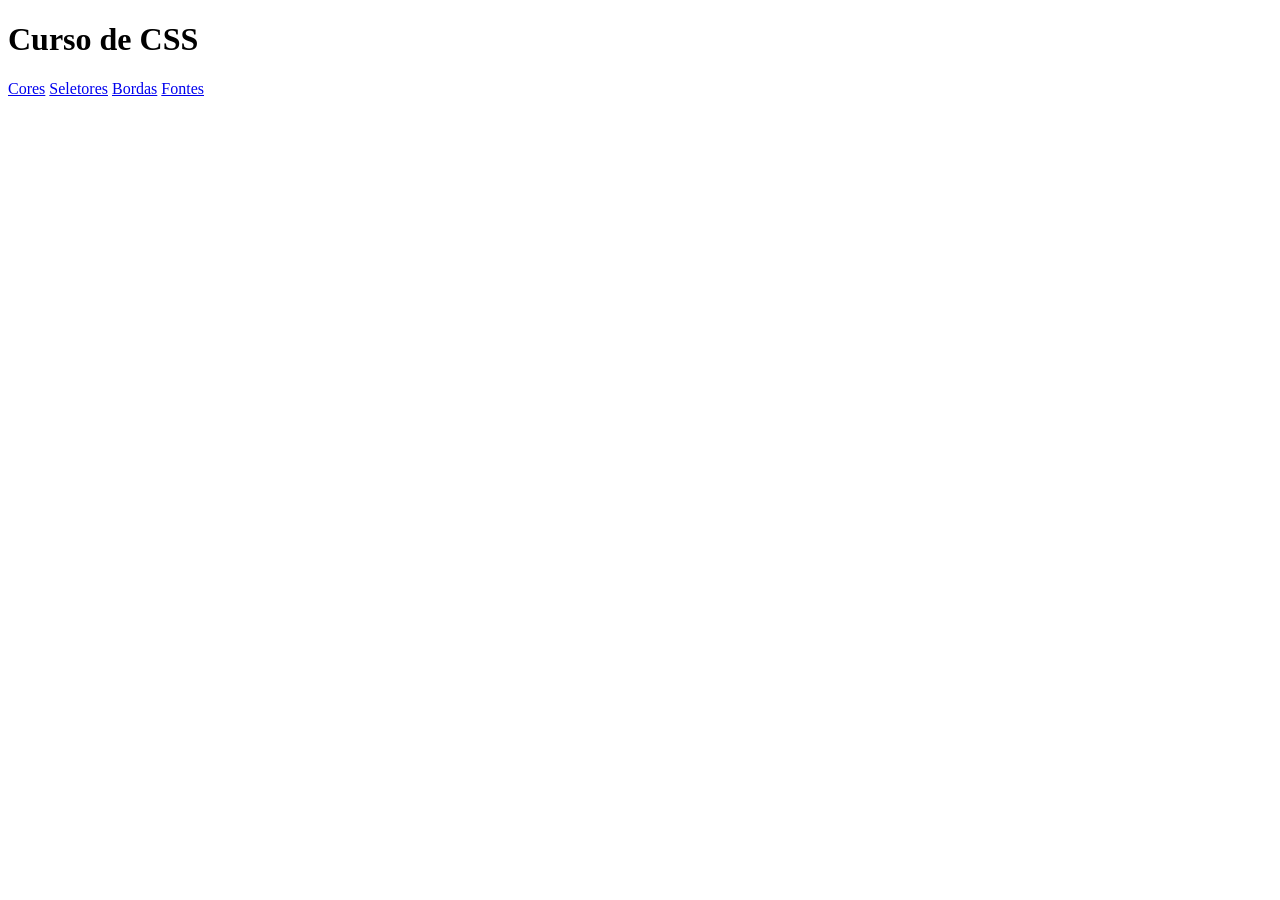
<file: index.html>
<!DOCTYPE html>
<html lang="pt-br">

<head>
    <meta charset="UTF-8">
    <meta name="viewport" content="width=device-width, initial-scale=1.0">
    <title>Document</title>
    <link rel="shortcut icon" href="assets/images/favicon.ico" type="image/x-icon">
</head>

<body>
    <!-- h1 é titulo -->
    <h1>Curso de CSS</h1>
    <!-- a serve para navegar entre paginas -->
    <a href="public/cores.html">Cores</a>
    <a href="public/seletores.html">Seletores</a>
    <a href="public/bordas.html">Bordas</a>
    <a href="public/fontes.html">Fontes</a>

</body>

</html>
</file>
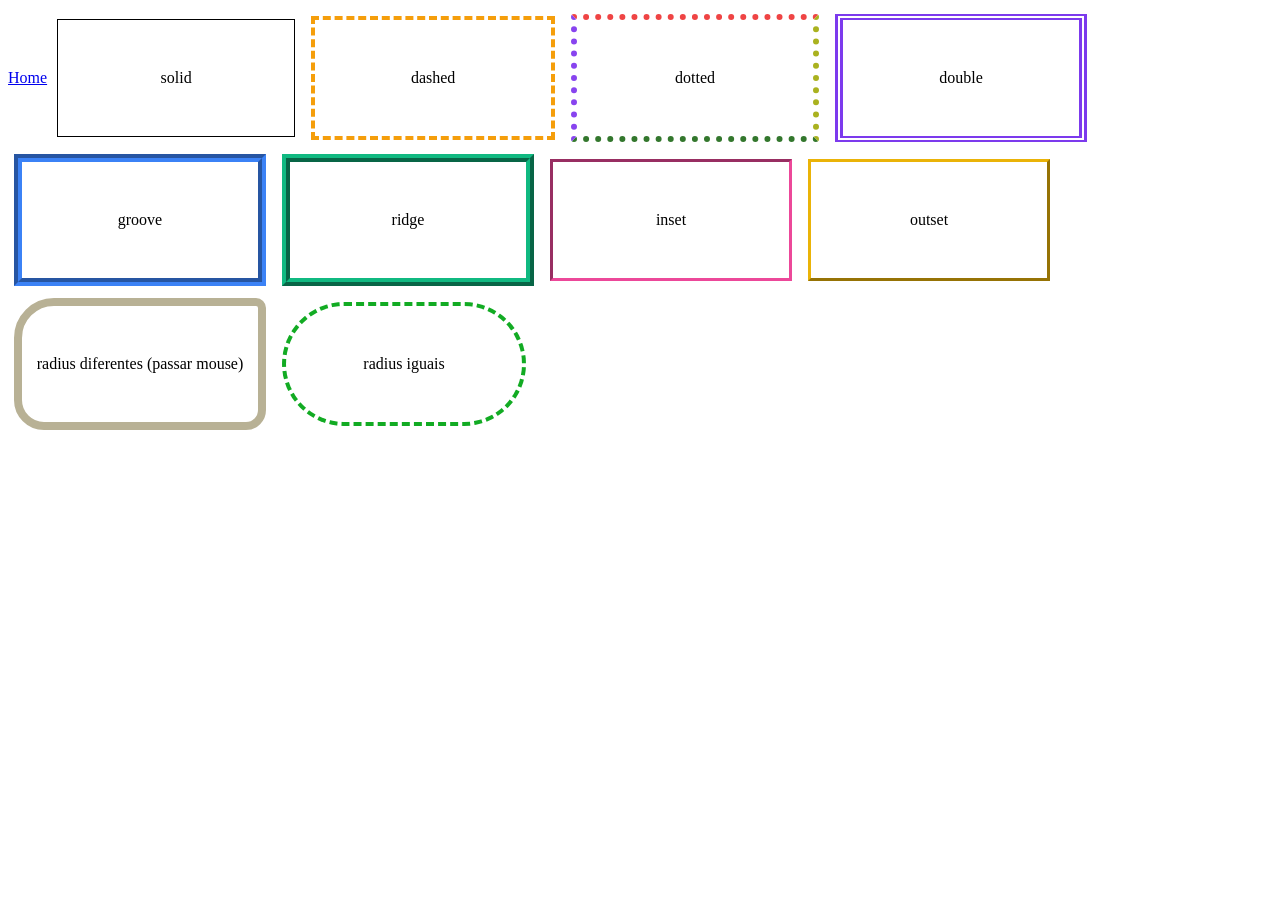
<file: public/bordas.html>
<!DOCTYPE html>
<html lang="pt-br">

<head>
    <meta charset="UTF-8">
    <meta name="viewport" content="width=device-width, initial-scale=1.0">
    <title>Bordas</title>
    <link rel="shortcut icon" href="../assets/images/favicon.ico" type="image/x-icon">
    <link rel="stylesheet" href="../assets/css/bordas.css">
    
</head>

<body>
    <a href="../index.html">Home</a>

    <div class="demonstracao borda-solid">solid</div>
    <div class="demonstracao borda-dashed">dashed</div>
    <div class="demonstracao borda-dotted">dotted</div>
    <div class="demonstracao borda-double">double</div>
    <div class="demonstracao borda-groove">groove</div>
    <div class="demonstracao borda-ridge">ridge</div>
    <div class="demonstracao borda-inset">inset</div>
    <div class="demonstracao borda-outset">outset</div>

    <div class="demonstracao borda-radius-diferente">radius diferentes (passar mouse)</div>
    <div class="demonstracao borda-radius-iguais">radius iguais</div>


</body>

</html>
</file>
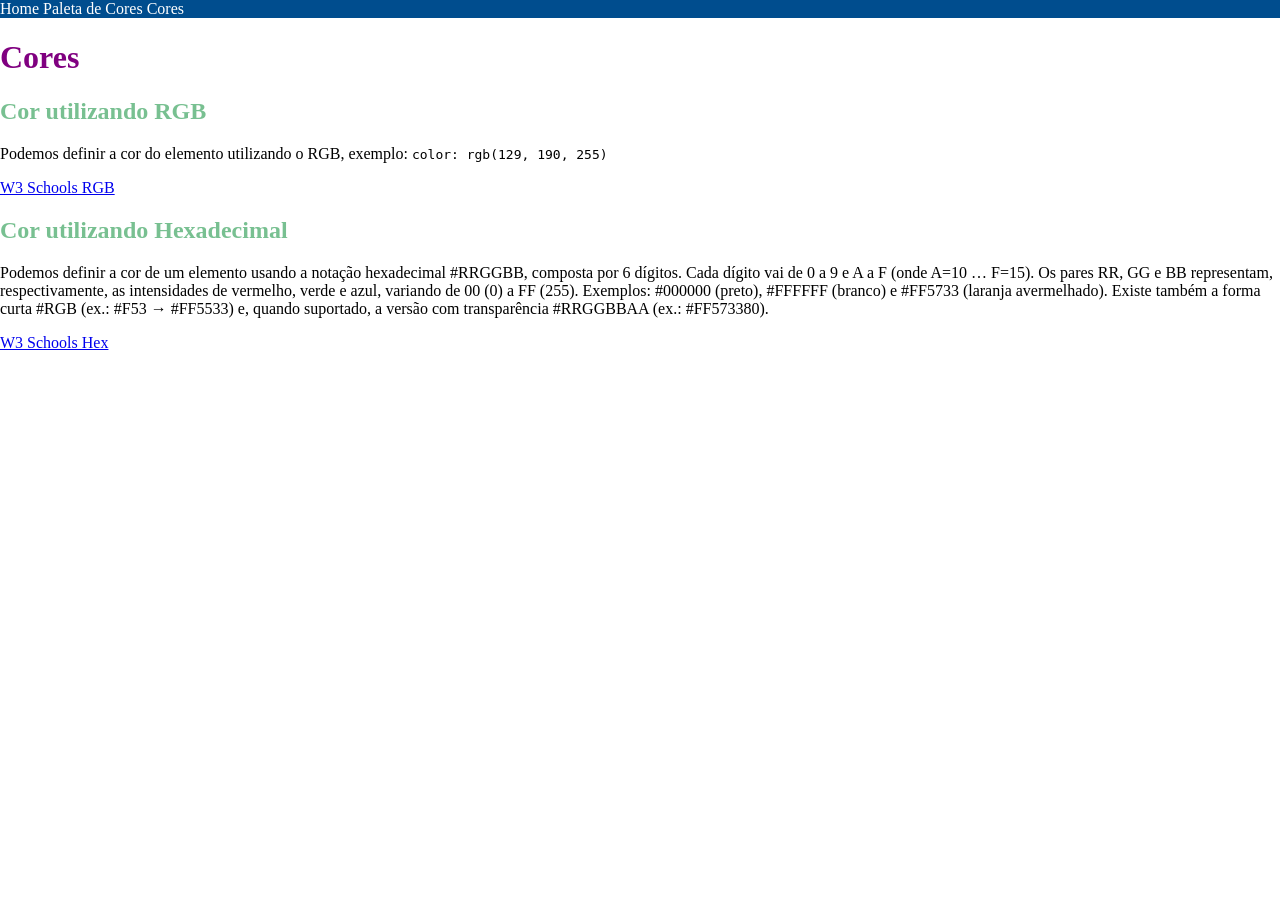
<file: public/cores.html>
<!DOCTYPE html>
<html lang="pt-br">

<head>
    <meta charset="UTF-8">
    <meta name="viewport" content="width=device-width, initial-scale=1.0">
    <title>Cores</title>
    <link rel="shortcut icon" href="../assets/images/favicon.ico" type="image/x-icon">
    <!-- style não deve ficar dentro do html
     pq  não colocamos o css dentro do html-->

    <style>
        h1 {
            color: purple
        }
    </style>
    <!-- stelysheet => folha de estilo -->
    <link href="cores.css" rel="stylesheet" </head>

<body>

    <div>


        <a href="../index.html">Home</a>
        <a href="https://colorhunt.co/" target="_blank">Paleta de Cores</a>
        <a href="https://www.w3schools.com/W3CSS/w3css_colors.asp" target="_blank">Cores</a>
    </div>

    <h1>Cores</h1>


    <h2>Cor utilizando RGB</h2>
    <P>Podemos definir a cor do elemento utilizando o RGB, exemplo:
        <code>color: rgb(129, 190, 255)</code>
    </P>
    <a href="https://www.w3schools.com/css/css_colors_rgb.asp" target="_blank">W3 Schools RGB</a>

    <h2>Cor utilizando Hexadecimal</h2>
    <p>Podemos definir a cor de um elemento usando a notação hexadecimal #RRGGBB,
        composta por 6 dígitos. Cada dígito vai de 0 a 9 e A a F (onde A=10 … F=15).
        Os pares RR, GG e BB representam, respectivamente, as intensidades de vermelho, verde e azul,
        variando de 00 (0) a FF (255). Exemplos: #000000 (preto), #FFFFFF (branco) e #FF5733
        (laranja avermelhado). Existe também a forma curta #RGB (ex.: #F53 → #FF5533) e,
        quando suportado, a versão com transparência #RRGGBBAA (ex.: #FF573380).</p>
    <a href="https://www.w3schools.com/css/css_colors_hex.asp" target="_blank">W3 Schools Hex</a>





</body>

</html>
</file>
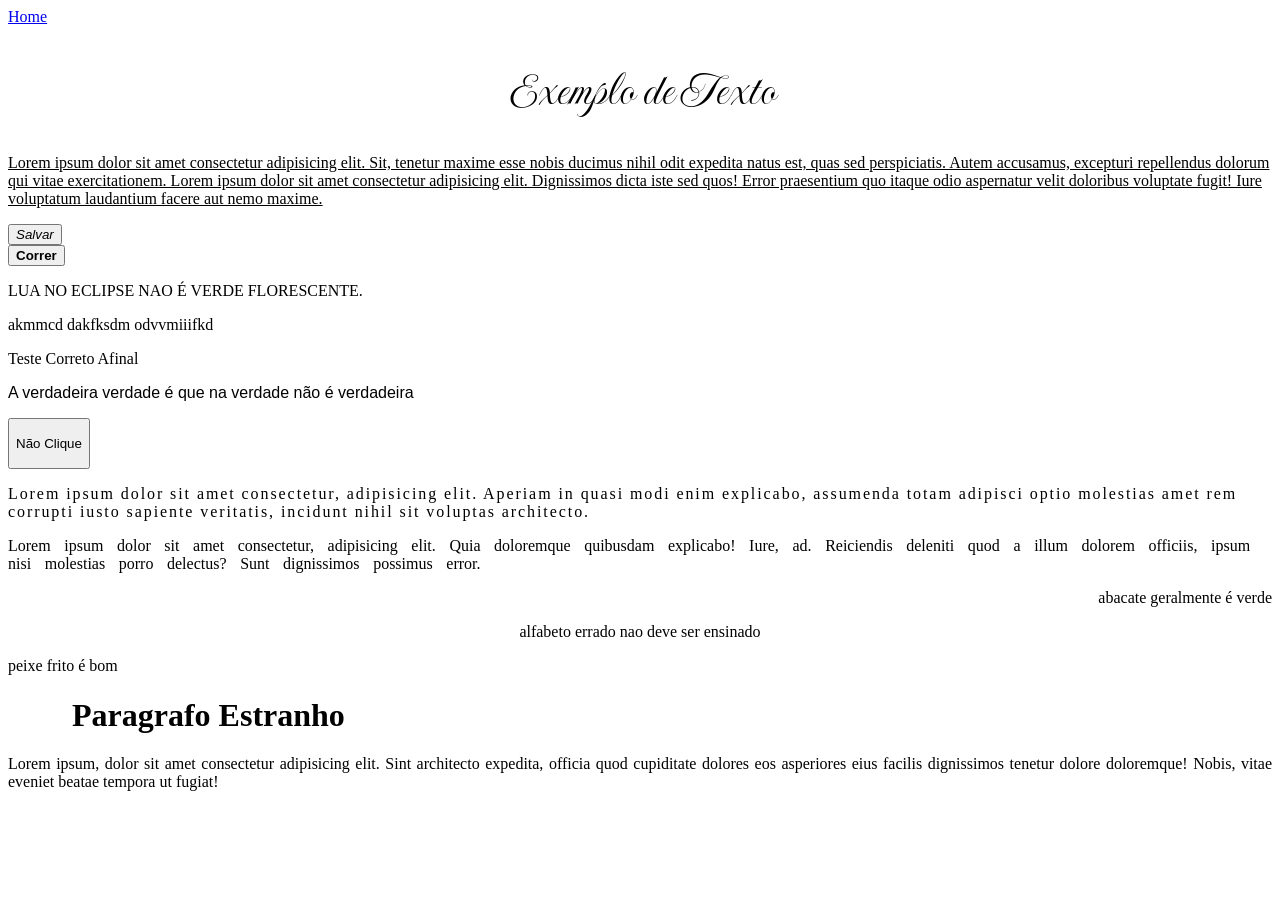
<file: public/fontes.html>
<!DOCTYPE html>
<html lang="pt-br">

<head>
    <meta charset="UTF-8">
    <meta name="viewport" content="width=device-width, initial-scale=1.0">
    <title>Fontes</title>
    <link rel="shortcut icon" href="../assets/images/favicon.ico" type="image/x-icon">
    <link rel="stylesheet" href="../assets/css/fontes.css">

    <link rel="preconnect" href="https://fonts.googleapis.com">
    <link rel="preconnect" href="https://fonts.gstatic.com" crossorigin>
    <link href="https://fonts.googleapis.com/css2?family=Imperial+Script&display=swap" rel="stylesheet">

</head>

<body>
    <a href="../index.html">Home</a>
    <h1 class="fonte-imperial-script">Exemplo de Texto</h1>

    <p class="text-decoration-underline">Lorem ipsum dolor sit amet consectetur adipisicing elit. Sit, tenetur maxime
        esse nobis ducimus nihil odit
        expedita natus est, quas sed perspiciatis. Autem accusamus, excepturi repellendus dolorum qui vitae
        exercitationem. Lorem ipsum dolor sit amet consectetur adipisicing elit. Dignissimos dicta iste sed quos! Error
        praesentium quo itaque odio aspernatur velit doloribus voluptate fugit! Iure voluptatum laudantium facere aut
        nemo maxime.</p>


    <div>
        <button class="italico">Salvar</button>
    </div>

    <div>
        <button class="negrito">Correr</button>
    </div>

    <p class="maiusculo">Lua no eclipse nao é verde florescente.</p>

    <p class="minusculo">AKmmcd dakFKSDM odvvmIIIFKD</p>

    <p class="capitalizar">teste correto afinal</p>

    <p class="alterar-fonte">A verdadeira verdade é que na verdade não é verdadeira</p>

    <div>
        <button class="linha-maior">Não Clique</button>
    </div>


    <p class="espacamento-entre-linhas">Lorem ipsum dolor sit amet consectetur, adipisicing elit. Aperiam in quasi modi
        enim explicabo, assumenda totam adipisci optio molestias amet rem corrupti iusto sapiente veritatis, incidunt
        nihil sit voluptas architecto.</p>


    <p class="espacamento-entre-palavras">Lorem ipsum dolor sit amet consectetur, adipisicing elit. Quia doloremque
        quibusdam explicabo! Iure, ad. Reiciendis deleniti quod a illum dolorem officiis, ipsum nisi molestias porro
        delectus? Sunt dignissimos possimus error.</p>


<p class="alinhamento-direito">abacate geralmente é verde</p>

   <p class="alinhamento-centro"> alfabeto errado nao deve ser ensinado</p>


   <p class="alinhamento-left">peixe frito é bom</p>


    <h1 class="paragrafor-recuo-primeira-linha">Paragrafo Estranho</h1>


    <p class="paragrafo-hifenizacao-automatica">Lorem ipsum, dolor sit amet consectetur adipisicing elit. Sint
        architecto expedita, officia quod cupiditate dolores eos asperiores eius facilis dignissimos tenetur dolore
        doloremque! Nobis, vitae eveniet beatae tempora ut fugiat!</p>

</body>

</html>
</file>
<file: assets/css/bordas.css>
.demonstracao {
    display: inline-flex;
    align-items: center;
    justify-content: center;
    min-width: 220px;
    height: 100px;
    margin: 6px;
    padding: 8px;
}


/* top => parte de cima
right => direita
botton => parte de baixo
left => esquerda */

.borda-solid {
    border-top-style: solid;
    border-top-color: #000;
    border-top-width: 1px;

    border-right-style: solid;
    border-right-color: #000;
    border-right-width: 1px;

    border-bottom-style: solid;
    border-bottom-color: #000;
    border-bottom-width: 1px;

    border-left-style: solid;
    border-left-color: #000;
    border-left-width: 1px;
}

.borda-dashed {
    /* Shorthand */
    border-top: 4px dashed #f59e0b;
    border-right: 4px dashed #f59e0b;
    border-bottom: 4px dashed #f59e0b;
    border-left: 4px dashed #f59e0b;
}

.borda-dotted {
    /* cima, direita, baixo, esquerda */
    border-width: 6px 6px 6px 6px;
    border-style: dotted dotted dotted dotted;
    border-color: #ef4444 hsl(63, 70%, 41%) #33772d #8844ef;
    /* border-radius: 100px 50px; */
}

.borda-double {
    /* cima/baixo(6px) direita/esquerda(8px) */
    border-width: 6px 8px;
    border-color: #7c3aed;
    border-style: double;
}

.borda-groove {
    /* cima/direita/baixo/esquerda */
    /* border-width 8px
border-color: #3b82f6;
border-style: groover; */
    border: 8px #3b82f6 groove
}

.borda-ridge {
    /* border-top: 4px ridge #f59e0b;
border-right: 4px ridge #f59e0b;
border-bottom:4px ridge #f59e0b;
border-left:4px ridge #f59e0b; */
    border: 8px #10b981 ridge
}

.borda-inset {
    /* border-top: 4px inset #f50b0b;
border-right: 4px inset #f50b0b;
border-bottom:4px inset #f50b0b;
border-left:4px inset #f50b0b; */
    border: #ec4899 inset;
}

.borda-outset {
    /* border-top: 4px outset #f50b0b;
border-right: 4px outset #f50b0b;
border-bottom:4px outset #f50b0b;
border-left:4px outset #f50b0b; */
    border: #eab308 outset;
    /* border-radius: 10px 15px 20px 25px; */
    /* cima direita baixo esquerda */

    /* se os valores de cima/baixo e dir./esq. forem iguais tbm */
    /* border-radius: 10px 15px 10px 15px */
    /* border-radius: 10px 50px; */
}

.borda-radius-diferente {
    border: 8px #b8b195 solid;
    border-top-right-radius: 10px;
    border-bottom-right-radius: 20px;
    border-bottom-left-radius: 30px;
    border-top-left-radius: 40px;
}
.borda-radius-diferente:hover {
    border-color: #6e6a59;
    cursor:pointer;
}

.borda-radius-iguais {
    border: 4px #12ab23 dashed;
    border-radius: 100px;
}

.borda-radius-iguais:hover {
    border-color: #6e6a59;
    cursor:cell;
}
</file>
<file: public/cores.css>
/* css reset */
body{
    margin: 0;
    padding: 0;
}

h2 {
    /* 
Definir a cor do texto utilizando rgb (red, green, blue)
R => 0..255
G => 0..255
B => 0..255
 */

    color: rgb(120, 192, 145);
}
div{
    background-color: #004d8e;


a{
    color: #fff;
    /* text-decoration: altera a decoração do texto
    none faz com que o texto não tenha nenhuma decoração */
    text-decoration: none;
}
/* hover é a ação que ocorre quando passar o mouse por cima do elemento */
a:hover{
color: #ff6500;
}
}
</file>
<file: assets/css/fontes.css>
.fonte-imperial-script {
    font-family: "Imperial Script", cursive;
    font-weight: 400;
    font-style: normal;
    text-align: center;
    font-size: 50px;
}

.text-decoration-underline {
    text-decoration: underline;
}

.italico {
    font-style: italic;
}

.negrito {
    font-weight: bold;
}

.maiusculo {
    text-transform: uppercase;
}

.minusculo {
    text-transform: lowercase;
}

.capitalizar {
    text-transform: capitalize;
}

.alterar-fonte {
    font-family: Arial, Helvetica, sans-serif;
}

.linha-maior {
    line-height: 3.4;
}

.espacamento-entre-linhas {
    letter-spacing: 0.12em;
}

.espacamento-entre-palavras {
    word-spacing: 0.6em;
}

.alinhamento-direito {
    text-align: right;
}

.alinhamento-centro {
    text-align: center;
}

.alinhamento-left {
    text-align: left;
}

.paragrafor-recuo-primeira-linha {
    text-indent: 2em;
}

.paragrafo-hifenizacao-automatica {
    hyphens: auto;
    text-align: justify;
}
</file>
